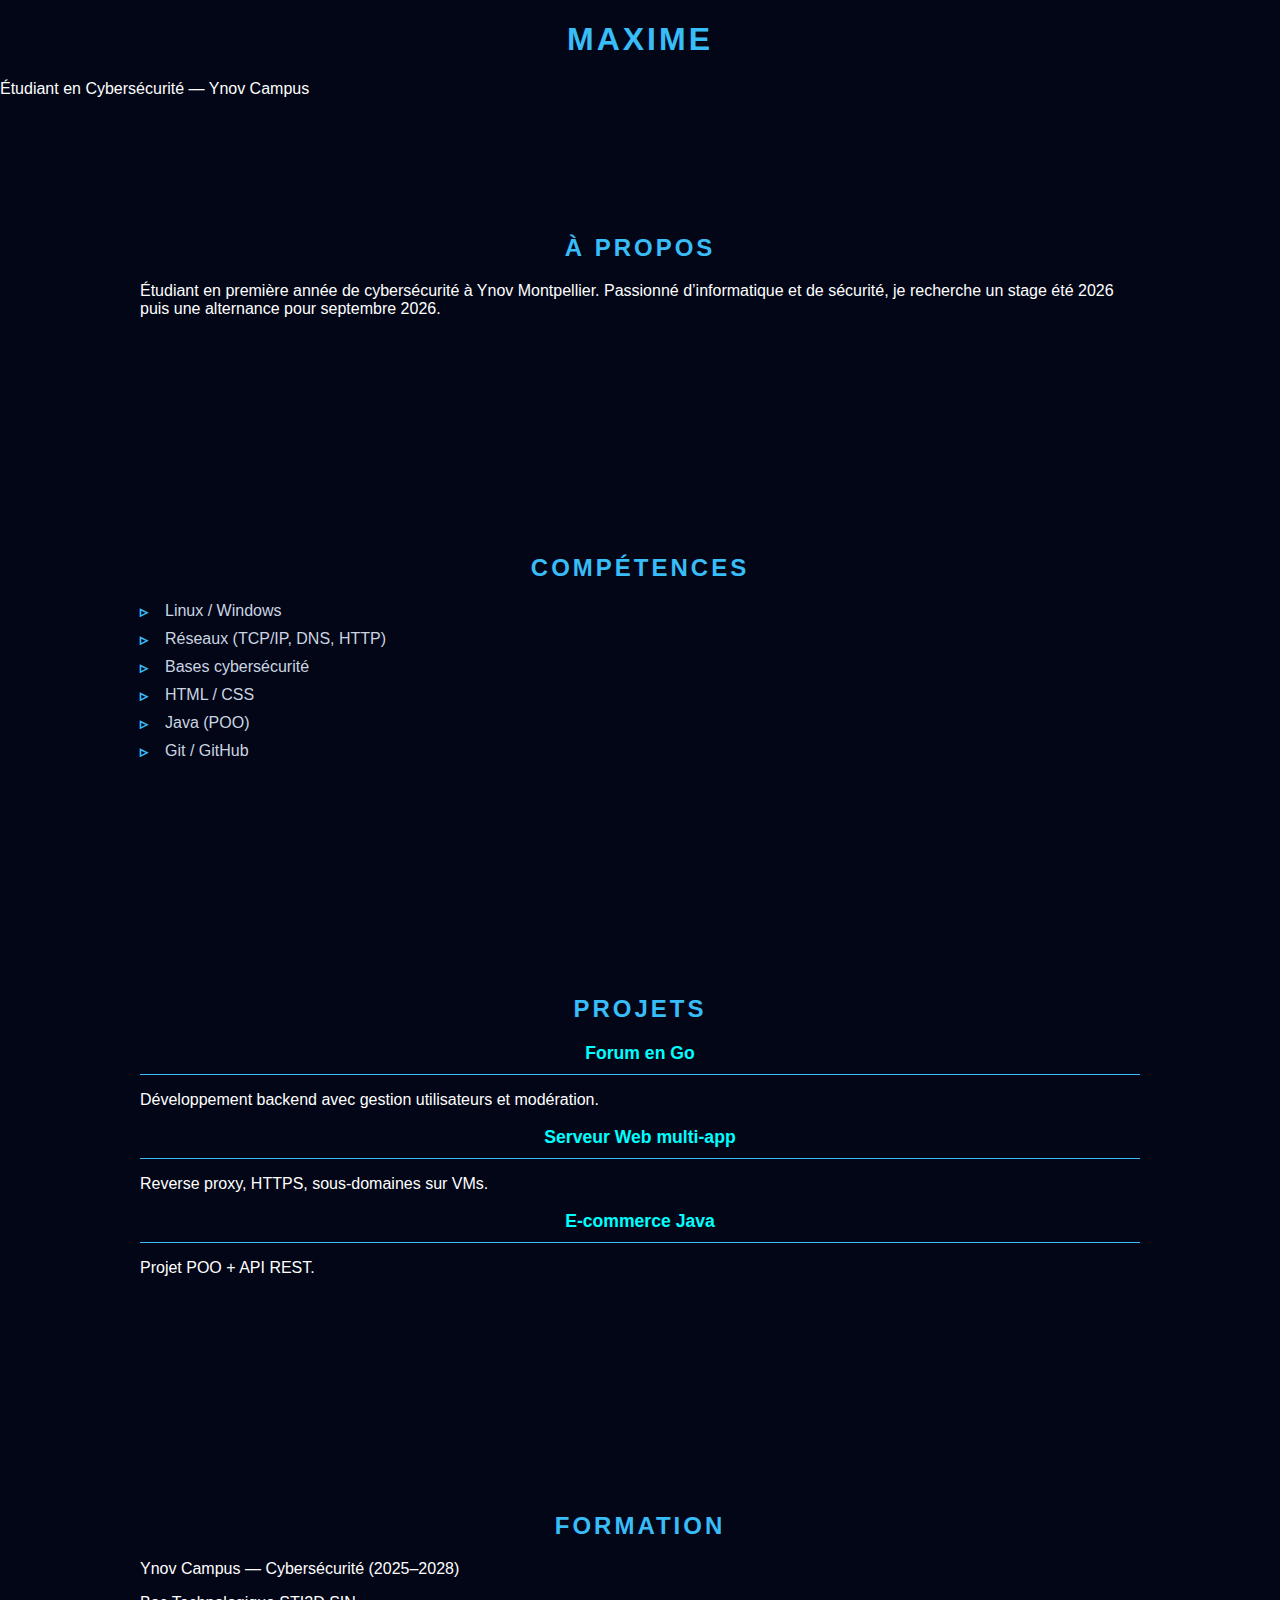
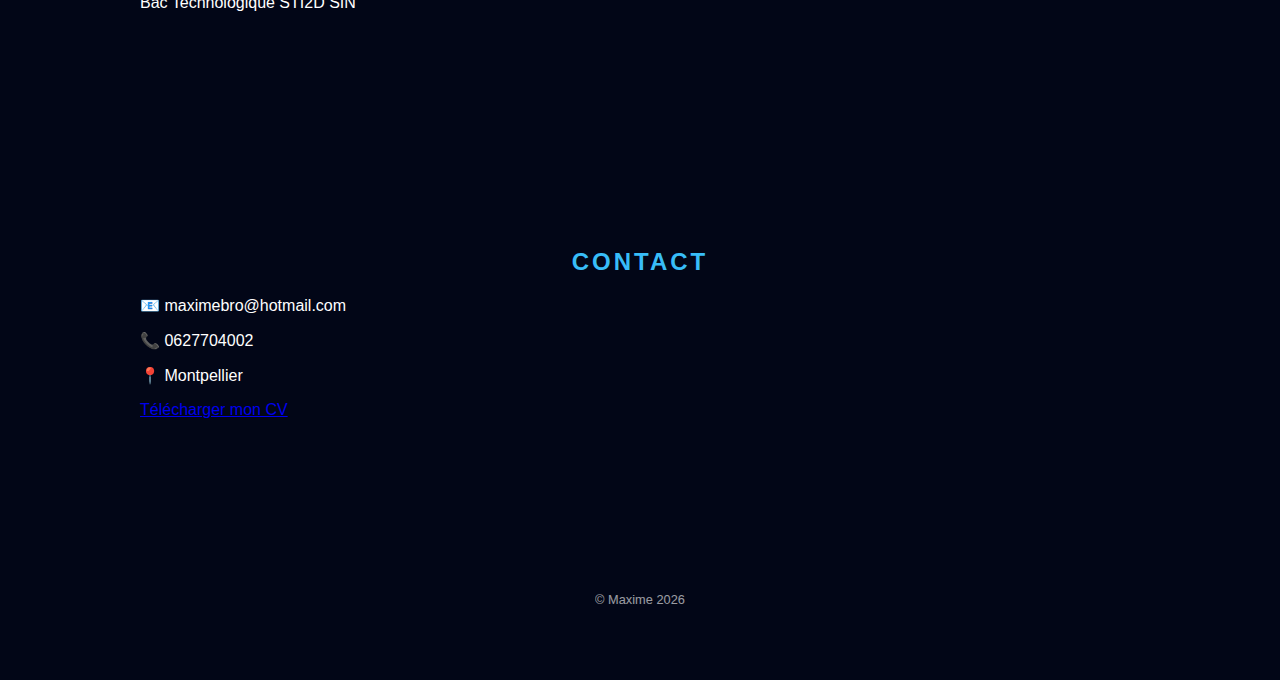
<file: index.html>
<!DOCTYPE html>
<html lang="fr">
<head>
<meta charset="UTF-8">
<title>Maxime | Cybersecurity Student</title>
<link rel="stylesheet" href="style.css">
</head>

<body>

<header>
<h1>Maxime</h1>
<p>Étudiant en Cybersécurité — Ynov Campus</p>
</header>

<section>
<h2>À propos</h2>
<p>
Étudiant en première année de cybersécurité à Ynov Montpellier.
Passionné d’informatique et de sécurité, je recherche un stage été 2026
puis une alternance pour septembre 2026.
</p>
</section>

<section>
<h2>Compétences</h2>
<ul>
<li>Linux / Windows</li>
<li>Réseaux (TCP/IP, DNS, HTTP)</li>
<li>Bases cybersécurité</li>
<li>HTML / CSS</li>
<li>Java (POO)</li>
<li>Git / GitHub</li>
</ul>
</section>

<section>
<h2>Projets</h2>

<div class="project">
<h3>Forum en Go</h3>
<p>Développement backend avec gestion utilisateurs et modération.</p>
</div>

<div class="project">
<h3>Serveur Web multi-app</h3>
<p>Reverse proxy, HTTPS, sous-domaines sur VMs.</p>
</div>

<div class="project">
<h3>E-commerce Java</h3>
<p>Projet POO + API REST.</p>
</div>

</section>

<section>
<h2>Formation</h2>
<p>Ynov Campus — Cybersécurité (2025–2028)</p>
<p>Bac Technologique STI2D SIN</p>
</section>

<section>
<h2>Contact</h2>
<p>📧 maximebro@hotmail.com</p>
<p>📞 0627704002</p>
<p>📍 Montpellier</p>

<a href="cv.pdf" download>Télécharger mon CV</a>
</section>

<footer>
<p>© Maxime 2026</p>
</footer>

</body>
</html>
</file>
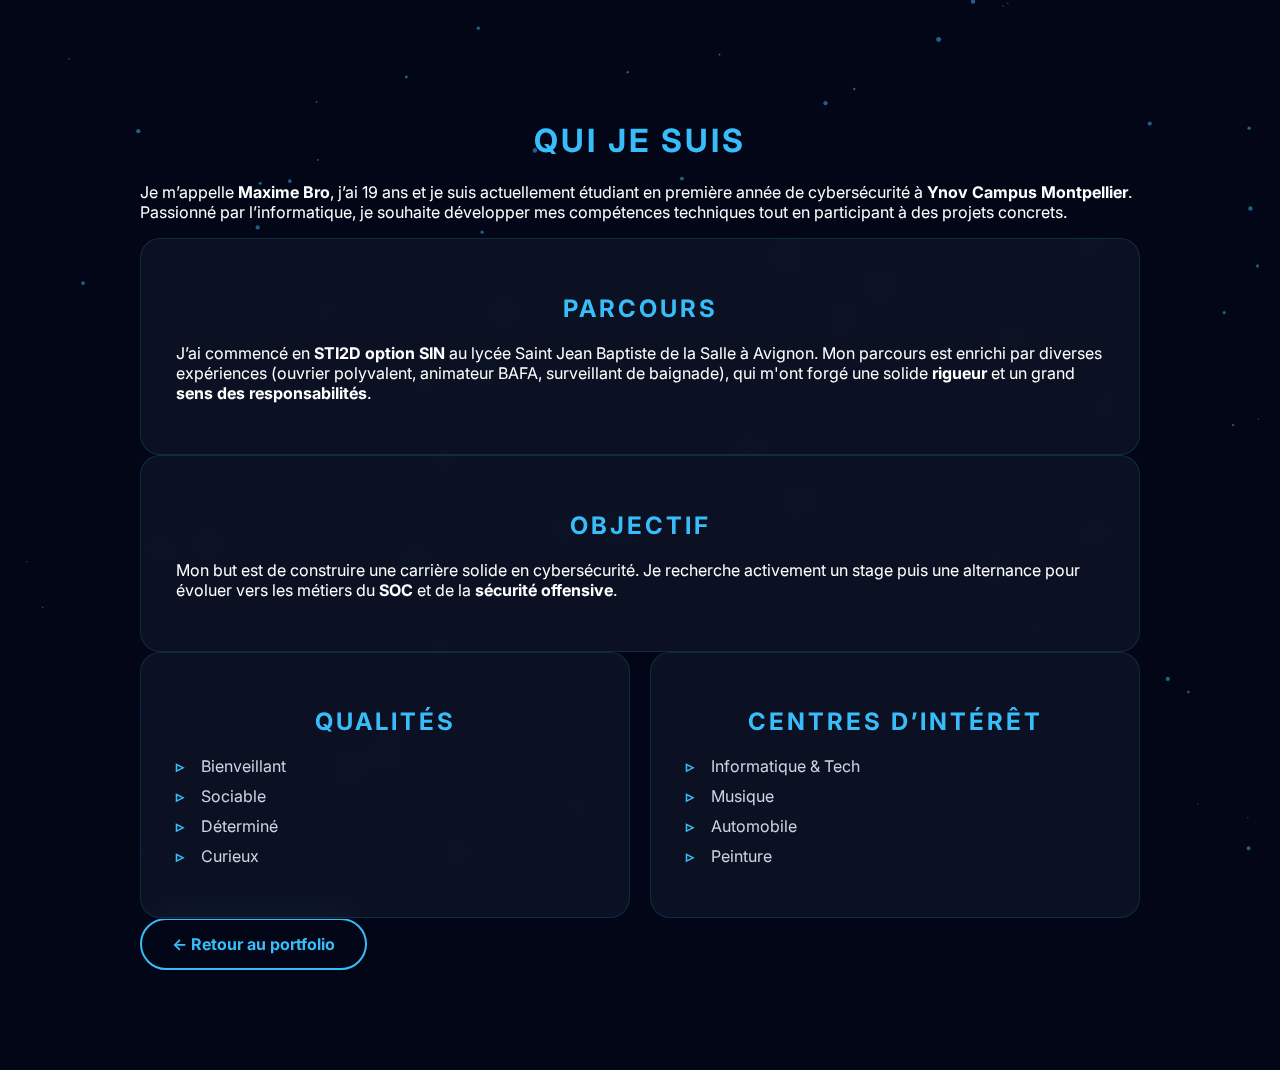
<file: About.html>
<!DOCTYPE html>
<html lang="fr">
<head>
    <meta charset="UTF-8">
    <meta name="viewport" content="width=device-width, initial-scale=1.0">
    <title>Qui je suis — Maxime Bro</title>
    <link href="https://fonts.googleapis.com/css2?family=Inter:wght@300;400;600;800&display=swap" rel="stylesheet">
    <link rel="stylesheet" href="style.css">
</head>
<body>

    <canvas id="background"></canvas>

    <section class="fade show"> <h1>Qui je suis</h1>
        <p>Je m’appelle <strong>Maxime Bro</strong>, j’ai 19 ans et je suis actuellement étudiant en première année de cybersécurité à <strong>Ynov Campus Montpellier</strong>. Passionné par l’informatique, je souhaite développer mes compétences techniques tout en participant à des projets concrets.</p>

        <div class="card">
            <h2>Parcours</h2>
            <p>J’ai commencé en <strong>STI2D option SIN</strong> au lycée Saint Jean Baptiste de la Salle à Avignon. Mon parcours est enrichi par diverses expériences (ouvrier polyvalent, animateur BAFA, surveillant de baignade), qui m'ont forgé une solide <strong>rigueur</strong> et un grand <strong>sens des responsabilités</strong>.</p>
        </div>

        <div class="card">
            <h2>Objectif</h2>
            <p>Mon but est de construire une carrière solide en cybersécurité. Je recherche activement un stage puis une alternance pour évoluer vers les métiers du <strong>SOC</strong> et de la <strong>sécurité offensive</strong>.</p>
        </div>

        <div class="grid">
            <div class="card">
                <h2>Qualités</h2>
                <ul>
                    <li>Bienveillant</li>
                    <li>Sociable</li>
                    <li>Déterminé</li>
                    <li>Curieux</li>
                </ul>
            </div>

            <div class="card">
                <h2>Centres d’intérêt</h2>
                <ul>
                    <li>Informatique & Tech</li>
                    <li>Musique</li>
                    <li>Automobile</li>
                    <li>Peinture</li>
                </ul>
            </div>
        </div>

        <a href="index.html" class="btn back">← Retour au portfolio</a>
    </section>

    <script src="script.js"></script>
</body>
</html>
</file>
<file: style.css>
/* ====== STYLE GLOBAL ====== */
body {
    margin: 0;
    font-family: 'Inter', sans-serif;
    background: #020617;
    color: white;
    scroll-behavior: smooth;
    overflow-x: hidden;
}

h1, h2 { text-align: center; color: #38bdf8; text-transform: uppercase; letter-spacing: 3px; }
h3 { color: #0ff; margin-bottom: 15px; font-size: 1.1em; border-bottom: 1px solid #38bdf8; padding-bottom: 10px; text-align: center; }

/* ====== CANVAS FOND ====== */
#background {
    position: fixed;
    top: 0; left: 0;
    width: 100%; height: 100%;
    z-index: 1;
}

/* ====== HERO SECTION ====== */
header.hero {
    height: 100vh;
    display: flex;
    flex-direction: column;
    justify-content: center;
    align-items: center;
    position: relative;
    z-index: 2;
    text-align: center;
}

header.hero h1 { 
    font-size: 6em; 
    margin: 0; 
    color: #38bdf8; 
    letter-spacing: -2px;
    font-weight: 800;
}

header.hero h1 span { color: #38bdf8; }
header.hero p { font-size: 1.5em; margin: 10px 0; color: #94a3b8; }
.hero-contact { color: #64748b; font-size: 0.9em; margin-top: 10px; }

/* ====== SECTIONS ====== */
section {
    padding: 100px 20px;
    max-width: 1000px;
    margin: auto;
    position: relative;
    z-index: 2;
}

.card {
    background: rgba(15, 23, 42, 0.7);
    backdrop-filter: blur(10px);
    padding: 35px;
    border-radius: 20px;
    border: 1px solid rgba(56, 189, 248, 0.15);
    transition: 0.4s ease;
}

.card:hover {
    border-color: #38bdf8;
    box-shadow: 0 0 30px rgba(56, 189, 248, 0.15);
}

/* Grille pour les compétences */
.grid {
    display: grid;
    grid-template-columns: repeat(auto-fit, minmax(280px, 1fr));
    gap: 20px;
}

.tech {
    display: flex;
    flex-direction: column;
    background: rgba(2, 6, 23, 0.9);
    border: 1px solid #1e293b;
    text-align: left;
}

.highlights {
    border-left: 6px solid #38bdf8;
    background: rgba(56, 189, 248, 0.03);
}

/* BOUTONS */
.btn {
    display: inline-block;
    padding: 14px 30px;
    border: 2px solid #38bdf8;
    color: #38bdf8;
    border-radius: 50px;
    text-decoration: none;
    font-weight: bold;
    transition: 0.3s;
}

.btn:hover {
    background: #38bdf8;
    color: #020617;
    box-shadow: 0 0 20px rgba(56, 189, 248, 0.4);
}

/* ANIMATIONS AU SCROLL */
.fade { opacity: 0; transform: translateY(40px); transition: 1s all ease-out; }
.fade.show { opacity: 1; transform: translateY(0); }

ul { list-style: none; padding: 0; }
li { margin: 10px 0; color: #cbd5e1; position: relative; padding-left: 25px; }
li::before { content: "▹"; color: #38bdf8; position: absolute; left: 0; font-weight: bold; }

footer { text-align: center; padding: 60px; opacity: 0.6; font-size: 0.8em; position: relative; z-index: 2; }

@media (max-width: 768px) {
    header.hero h1 { font-size: 3.5em; }
    header.hero p { font-size: 1.1em; }
}
</file>
